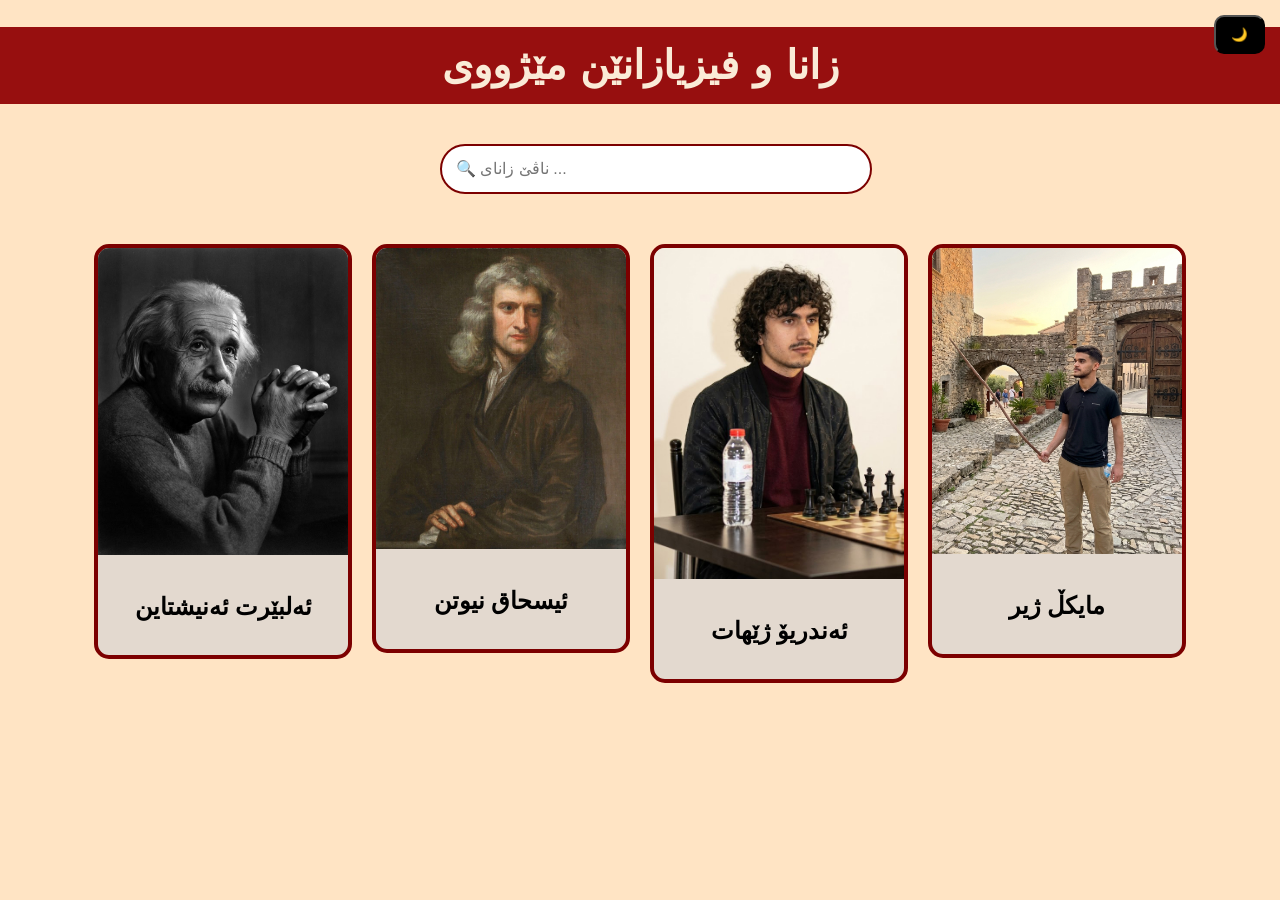
<file: index.html>
<!DOCTYPE html>
<html lang="en">
<head>
<meta charset="UTF-8">
<meta name="viewport" content="width=device-width, initial-scale=1.0">
<title>زانستی</title>
<link rel="stylesheet" href="style.css">
</head>

<body>

<h1 class="he"> زانا و فیزیازانێن مێژووی</h1>

<!-- CENTERED SEARCH -->
<div class="search-container">
  <input type="text" id="searchInput" placeholder="🔍 ناڤێ زانای ..." 
         onkeyup="searchScientist(); showSuggestions()">
  <div id="suggestions"></div>
</div>

<button class="toggle-btn" onclick="toggleDark()">🌙</button>

<div class="img-container">

  <div class="box">
    <a href="en.html">
      <div class="img-wrapper">
        <img src="images/e.jpg">
        <div class="overlay">تیۆریا ڕێژەیی</div>
      </div>
    </a>
    <p class="pi"> ئەلبێرت ئەنیشتاین </p>
  </div>

  <div class="box">
    <a href="ne.html">
      <div class="img-wrapper">
        <img src="images/new.jpg">
        <div class="overlay">یاسایێن لڤینێ</div>
      </div>
    </a>
    <p class="pi">ئیسحاق نیوتن </p>
  </div>

  <div class="box">
    <a href="zhe.html">
      <div class="img-wrapper">
        <img src="images/jehat.jpg">
        <div class="overlay"> هزرکرن چەکێ مێشکیە</div>
      </div>
    </a>
    <p class="pi">ئەندریۆ ژێهات</p>
  </div>

  <div class="box">
    <a href="je.html">
      <div class="img-wrapper">
        <img src="images/jd.jpg">
        <div class="overlay"> s= p+o </div>
      </div>
    </a>
    <p class="pi">مایکڵ ژیر </p>
  </div>

</div>

<script>
function toggleDark() {
  document.body.classList.toggle("dark");
}

/* FILTER CARDS */
function searchScientist() {
  let input = document.getElementById("searchInput").value.toLowerCase();
  let cards = document.querySelectorAll(".box");

  cards.forEach(card => {
    let text = card.innerText.toLowerCase();
    card.style.display = text.includes(input) ? "block" : "none";
  });
}

/* DATA */
const data = [
  {name: "ئەنیشتاین", link: "en.html"},
  {name: "نیوتن", link: "ne.html"},
  {name: "ژێهات", link: "zhe.html"},
  {name: "ژیر", link: "je.html"}
];

/* SUGGESTIONS */
function showSuggestions() {
  let input = document.getElementById("searchInput").value.toLowerCase();
  let box = document.getElementById("suggestions");

  box.innerHTML = "";

  // ❗ only show after 2 letters
  if (input.length < 2) return;

  data.forEach(item => {
    if (item.name.toLowerCase().includes(input)) {

      let div = document.createElement("div");
      div.classList.add("suggest-item");

      // highlight text
      let highlighted = item.name.replace(
        new RegExp(input, "gi"),
        match => `<span class="highlight">${match}</span>`
      );

      div.innerHTML = highlighted;

      div.onclick = () => {
        window.location.href = item.link;
      };

      box.appendChild(div);
    }
  });
}
</script>

</body>
</html>
</file>
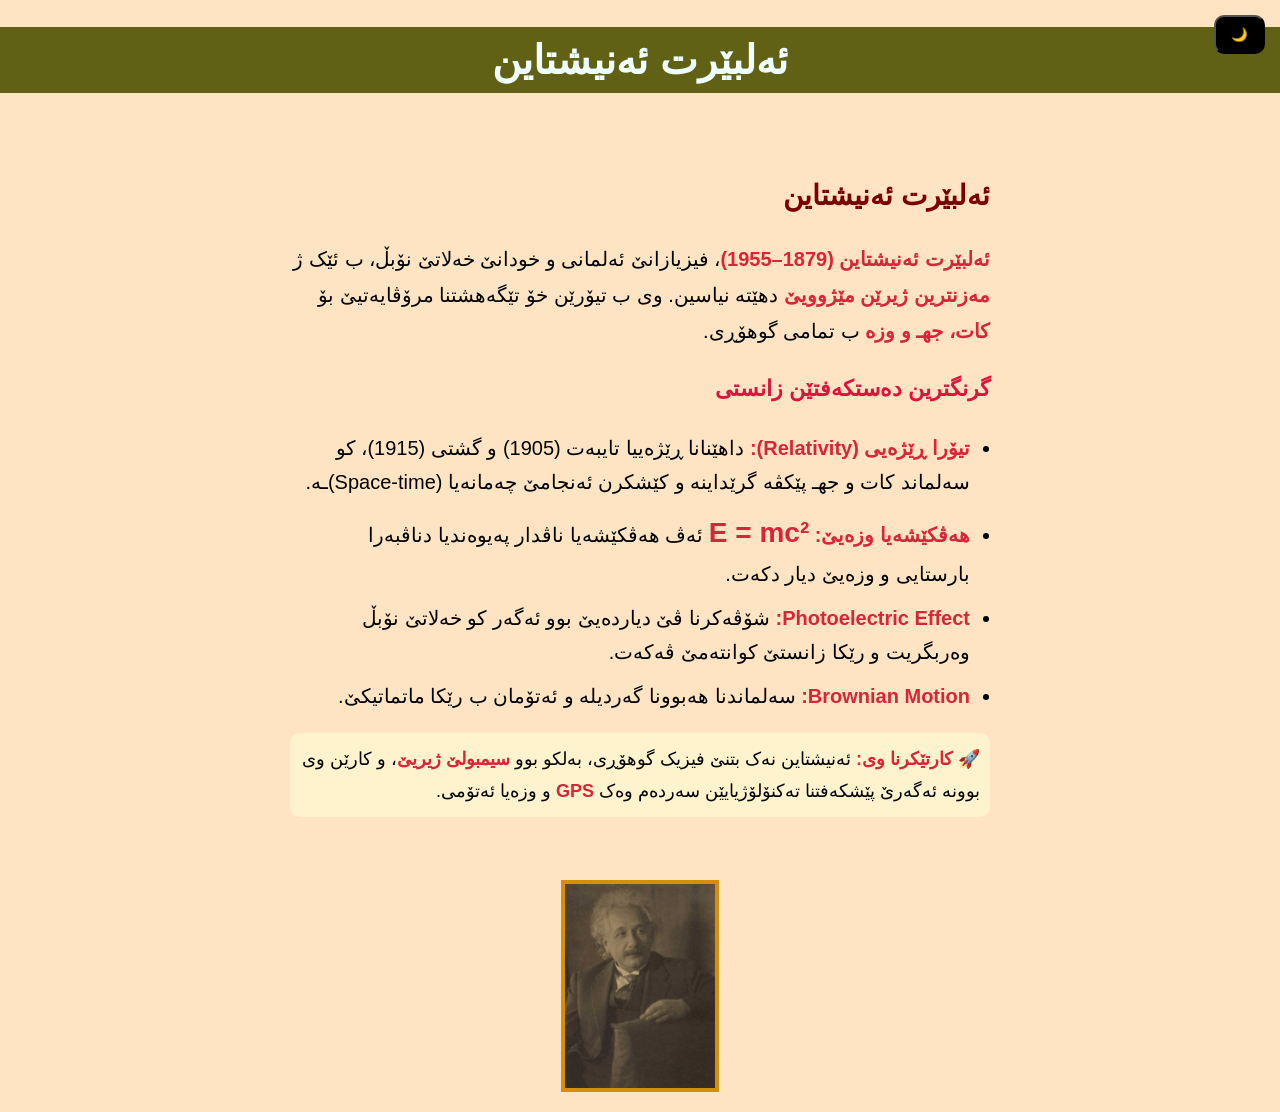
<file: en.html>
<!DOCTYPE html>
<html lang="en">
<head>
    <meta charset="UTF-8">
    <meta name="viewport" content="width=device-width, initial-scale=1.0">
    <title>Document</title>
    <link rel="stylesheet" href="style.css">
</head>
<body>

<button class="toggle-btn" onclick="toggleDark()">🌙</button>

<h1 class="h"> ئەلبێرت ئەنیشتاین </h1>

<div class="pp ku modern">

  <h2 class="name">ئەلبێرت ئەنیشتاین</h2>

  <p>
    <span class="highlight">ئەلبێرت ئەنیشتاین (1879–1955)</span>، فیزیازانێ ئەلمانی و 
    خودانێ خەلاتێ نۆبڵ، ب ئێک ژ <span class="highlight">مەزنترین ژیرێن مێژوویێ</span> دهێتە نیاسین.  
    وی ب تیۆرێن خۆ تێگەهشتنا مرۆڤایەتیێ بۆ <span class="highlight">کات، جهـ و وزە</span> ب تمامى گوهۆڕی.
  </p>

  <h3 class="section">گرنگترین دەستکەفتێن زانستی</h3>

  <ul class="list">

    <li>
      <span class="highlight">تیۆرا ڕێژەیی (Relativity):</span>  
      داهێنانا ڕێژەییا تایبەت (1905) و گشتی (1915)، کو سەلماند 
      کات و جهـ پێکڤە گرێداینە و کێشکرن ئەنجامێ چەمانەیا (Space-time)ـە.
    </li>

    <li>
      <span class="highlight">هەڤکێشەیا وزەیێ:</span>  
      <span class="ee">E = mc²</span>  
      ئەڤ هەڤکێشەیا ناڤدار پەیوەندیا دناڤبەرا بارستایی و وزەیێ دیار دکەت.
    </li>

    <li>
      <span class="highlight">Photoelectric Effect:</span>  
      شۆڤەکرنا ڤێ دیاردەیێ بوو ئەگەر کو خەلاتێ نۆبڵ وەربگریت 
      و رێکا زانستێ کوانتەمێ ڤەکەت.
    </li>

    <li>
      <span class="highlight">Brownian Motion:</span>  
      سەلماندنا هەبوونا گەردیلە و ئەتۆمان ب رێکا ماتماتیکێ.
    </li>

  </ul>

  <p class="book">
    🚀 <span class="highlight">کارتێکرنا وی:</span>  
    ئەنیشتاین نەک بتنێ فیزیک گوهۆڕی، بەلکو بوو 
    <span class="highlight">سیمبولێ ژیریێ</span>، و کارێن وی بوونە ئەگەرێ 
    پێشکەفتنا تەکنۆلۆژیایێن سەردەم وەک <span class="highlight">GPS</span> 
    و وزەیا ئەتۆمی.
  </p>

</div>

<img class="eno" src="images/eno.jpg">

<!-- NEW FEATURE -->
<script>
function toggleDark() {
  document.body.classList.toggle("dark");
}


</script>

</body>
</html>
</file>
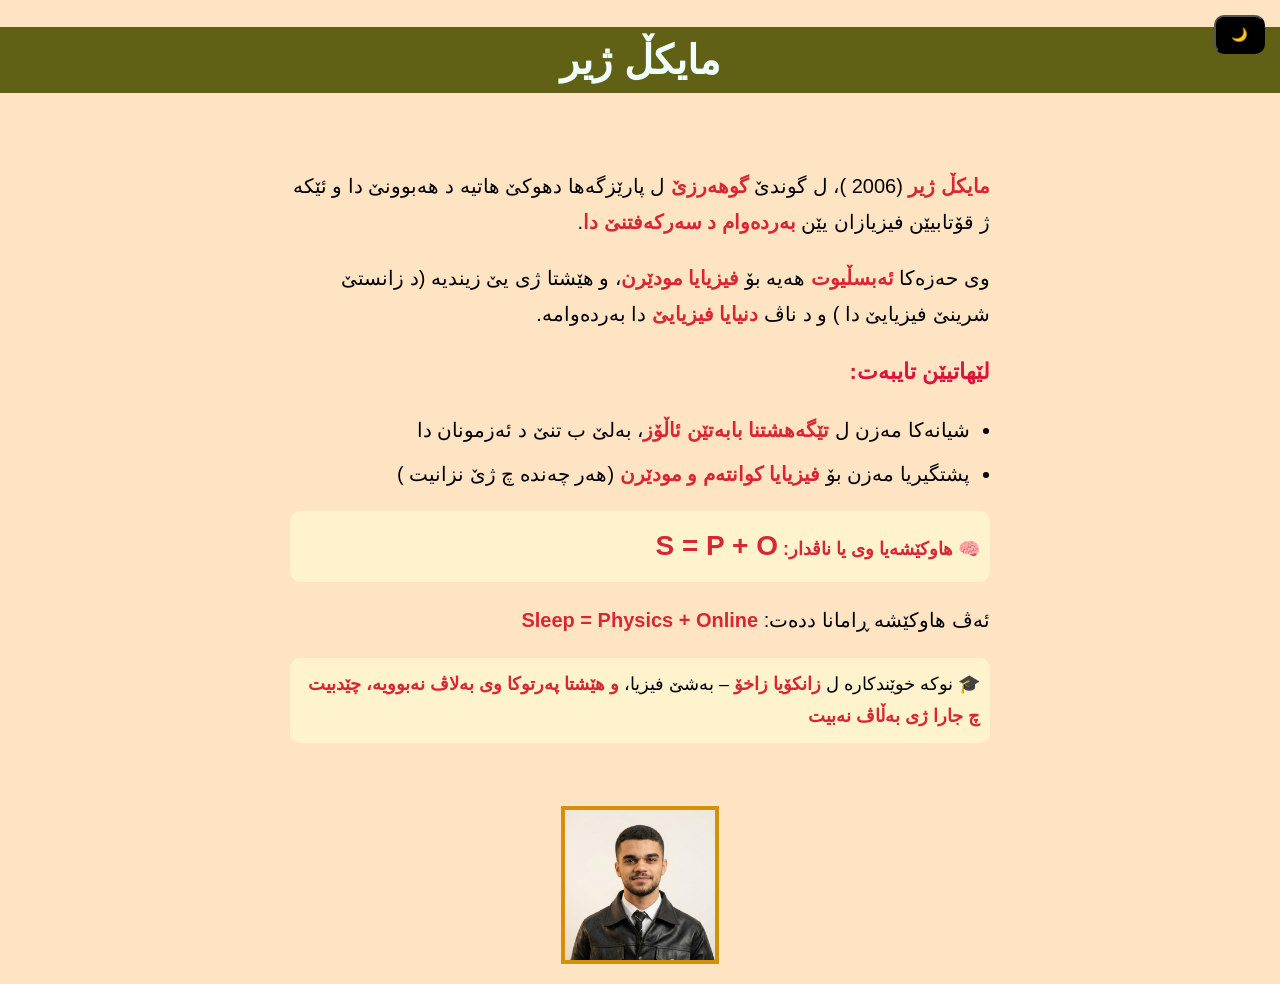
<file: je.html>
<!DOCTYPE html>
<html lang="en">
<head>
    <meta charset="UTF-8">
    <meta name="viewport" content="width=device-width, initial-scale=1.0">
    <title>Document</title>
    <link rel="stylesheet" href="style.css">
</head>
<body>
    
<button class="toggle-btn" onclick="toggleDark()">🌙</button>

<h1 class="h"> مایکڵ ژیر </h1>

<div class="pp ku modern">

  <p>
    <span class="highlight">مایکڵ ژیر</span> (2006 )،  
    ل گوندێ <span class="highlight">گوهەرزێ</span> ل پارێزگەها دهوکێ هاتیە د هەبوونێ دا  
    و ئێکە ژ قۆتابیێن فیزیازان یێن 
    <span class="highlight">بەردەوام د سەرکەفتنێ دا</span>.
  </p>

  <p>
    وی  حەزەکا <span class="highlight">ئەبسڵیوت</span> هەیە بۆ 
    <span class="highlight">فیزیایا مودێرن</span>،  
    و هێشتا ژی یێ زیندیە (د زانستێ شرینێ فیزیایێ دا )  
    و د ناڤ <span class="highlight">دنیایا فیزیایێ</span> دا بەردەوامە.
  </p>

  <h3 class="section">لێهاتیێن تایبەت:</h3>

  <ul class="list">

    <li>
      شیانەکا مەزن ل <span class="highlight">تێگەهشتنا بابەتێن ئاڵۆز</span>،  
      بەلێ ب تنێ د ئەزمونان دا 
    </li>

    

    <li>
      پشتگیریا مەزن بۆ <span class="highlight">فیزیایا کوانتەم و مودێرن</span>  
      (هەر چەندە چ ژێ نزانیت )
    </li>

  </ul>

  <p class="book">
    🧠 <span class="highlight">هاوکێشەیا وی یا ناڤدار:</span>  
    <span class="ee">S = P + O</span>
  </p>

  <p>
    ئەڤ هاوکێشە ڕامانا ددەت:  
    <span class="highlight">Sleep = Physics + Online</span>
  </p>

  
  
    
    
  </p>

  <p class="book">
    🎓 نوکە خوێندکارە ل 
    <span class="highlight">زانکۆیا زاخۆ</span> – بەشێ فیزیا،  
    <span class="highlight"> و هێشتا پەرتوکا وی بەلاڤ نەبوویە، چێدبیت چ جارا ژی بەڵاڤ نەبیت</span> 
  </p>

</div>
<img class="eno" src="images/ژیرو.jpg">

<script>
function toggleDark() {
  document.body.classList.toggle("dark");
}
</script>
    
</body>
</html>
</file>
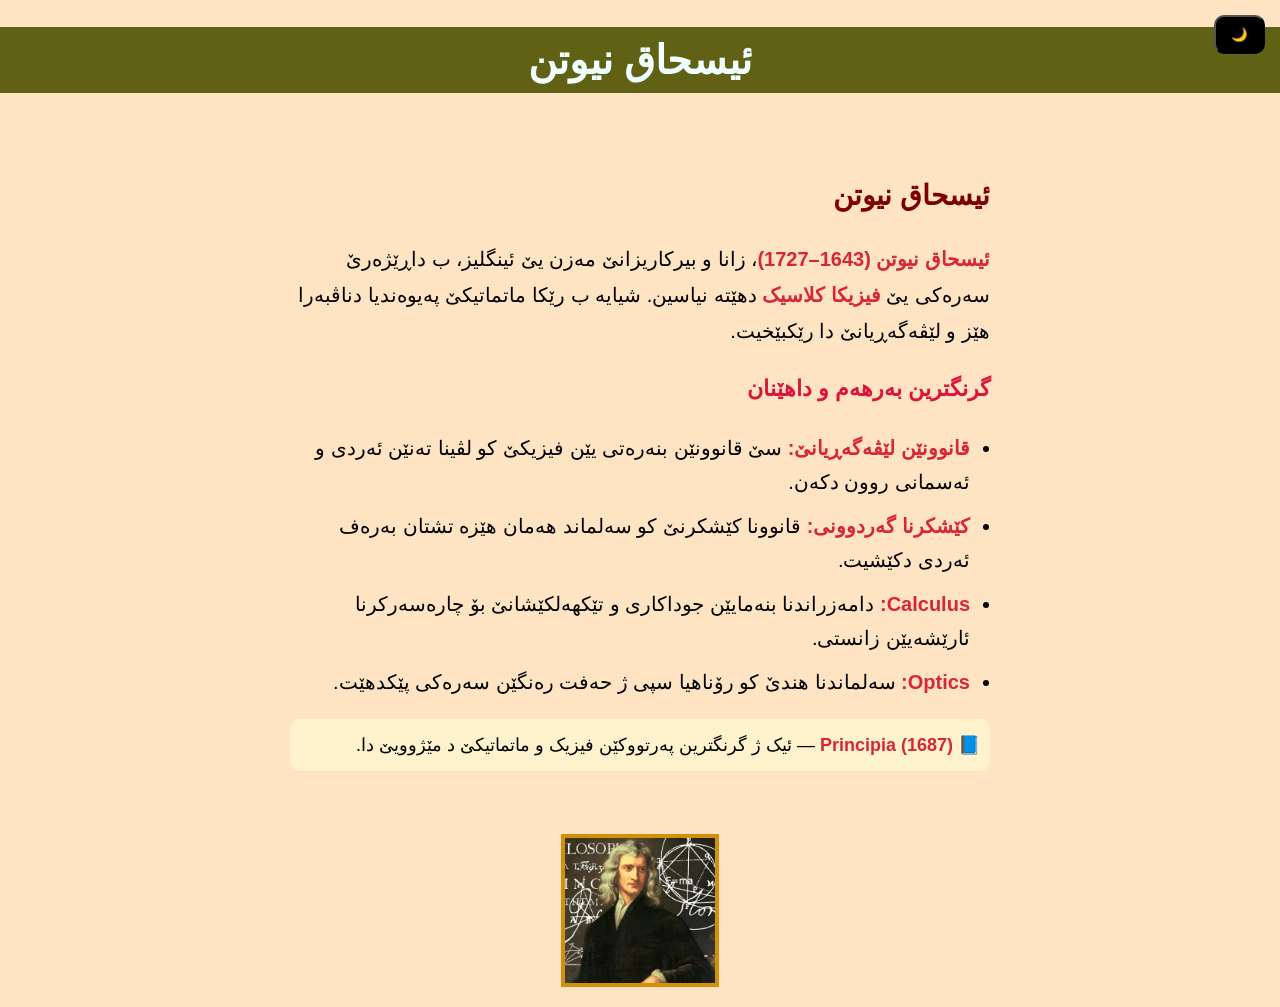
<file: ne.html>
<!DOCTYPE html>
<html lang="en">
<head>
  <meta charset="UTF-8">
  <meta name="viewport" content="width=device-width, initial-scale=1.0">
  <title>Newton</title>
  <link rel="stylesheet" href="style.css">
</head>

<body>

<button class="toggle-btn" onclick="toggleDark()">🌙</button>

<h1 class="h">ئیسحاق نیوتن </h1>

<div class="pp ku modern">

  <h2 class="name">ئیسحاق نیوتن</h2>

  <p>
    <span class="highlight">ئیسحاق نیوتن (1643–1727)</span>، زانا و بیرکاریزانێ مەزن یێ ئینگلیز، 
    ب داڕێژەرێ سەرەکی یێ <span class="highlight">فیزیکا کلاسیک</span> دهێتە نیاسین.  
    شیایە ب رێکا ماتماتیکێ پەیوەندیا دناڤبەرا هێز و لێڤەگەڕیانێ دا رێکبێخیت.
  </p>

  <h3 class="section">گرنگترین بەرهەم و داهێنان</h3>

  <ul class="list">
    <li>
      <span class="highlight">قانوونێن لێڤەگەڕیانێ:</span>  
      سێ قانوونێن بنەرەتی یێن فیزیکێ کو لڤینا تەنێن ئەردی و ئەسمانی روون دکەن.
    </li>

    <li>
      <span class="highlight">کێشکرنا گەردوونی:</span>  
      قانوونا کێشکرنێ کو سەلماند هەمان هێزە تشتان بەرەف ئەردی دکێشیت.
    </li>

    <li>
      <span class="highlight">Calculus:</span>  
      دامەزراندنا بنەمایێن جوداکاری و تێکهەلکێشانێ بۆ چارەسەرکرنا ئارێشەیێن زانستی.
    </li>

    <li>
      <span class="highlight">Optics:</span>  
      سەلماندنا هندێ کو رۆناهیا سپی ژ حەفت رەنگێن سەرەکی پێکدهێت.
    </li>
  </ul>

  <p class="book">
    📘 <span class="highlight">Principia (1687)</span> — ئیک ژ گرنگترین پەرتووکێن فیزیک و ماتماتیکێ د مێژوویێ دا.
  </p>

</div>
<img class="eno" src="images/نیوتن.jpg">
<script>
function toggleDark() {
  document.body.classList.toggle("dark");
}
</script>

</body>
</html>
</file>
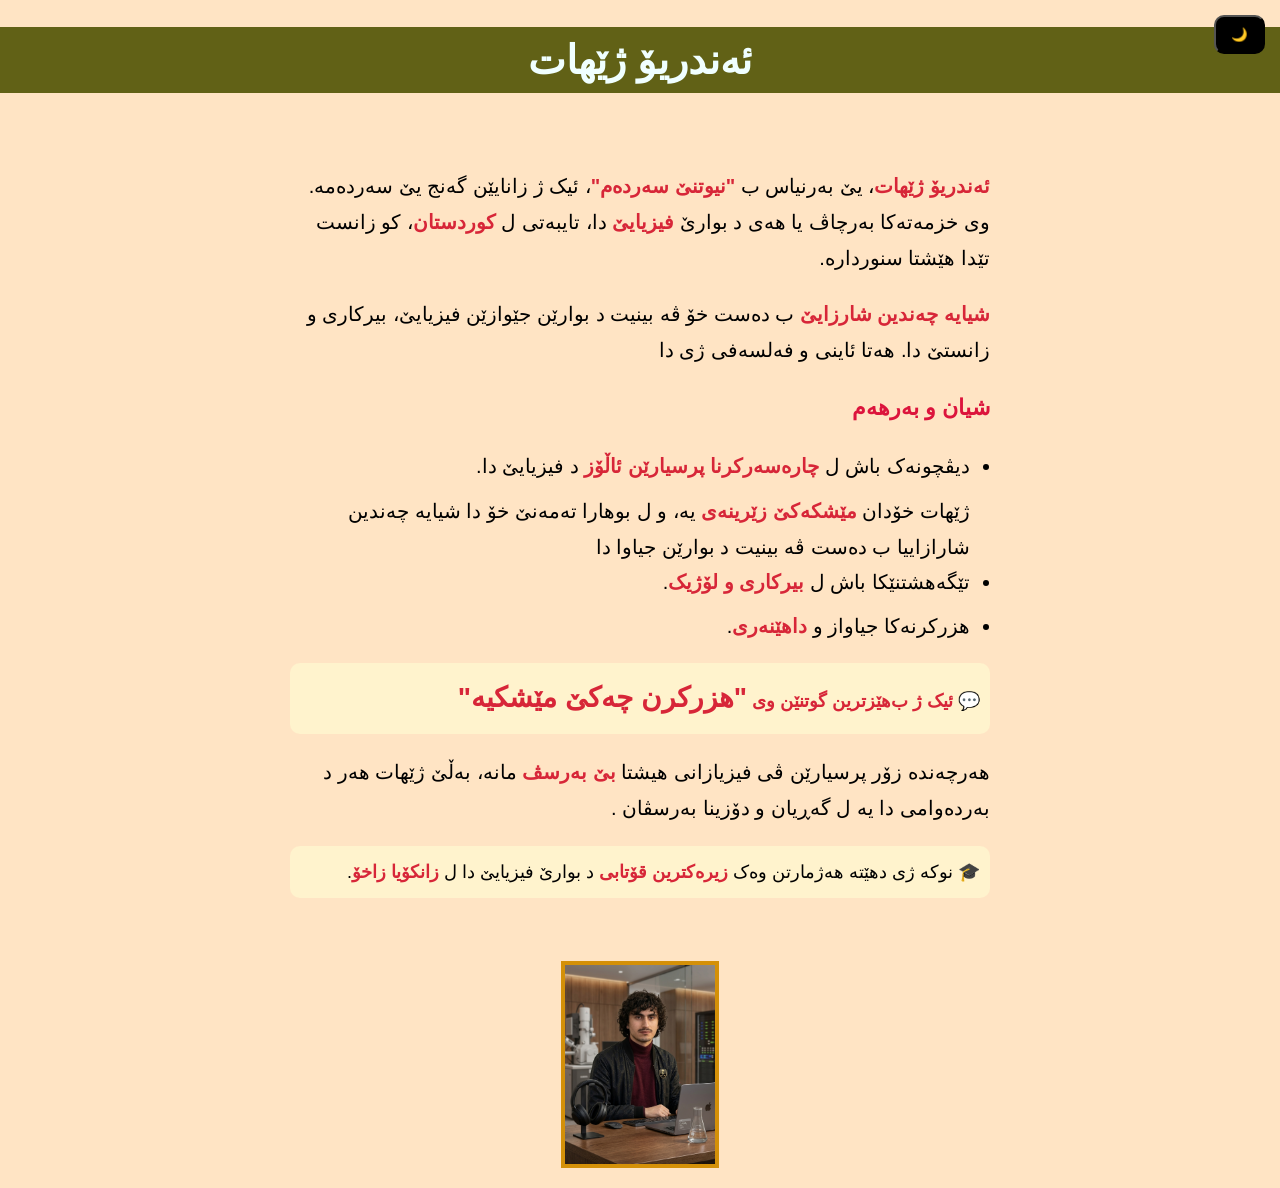
<file: zhe.html>
<!DOCTYPE html>
<html lang="en">
<head>
    <meta charset="UTF-8">
    <meta name="viewport" content="width=device-width, initial-scale=1.0">
    <title>Document</title>
    <link rel="stylesheet" href="style.css">
</head>
<body>
    
  <button class="toggle-btn" onclick="toggleDark()">🌙</button>


<h1 class="h"> ئەندریۆ ژێهات </h1>

<div class="pp ku modern">

  <p>
    <span class="highlight">ئەندریۆ ژێهات</span>، یێ بەرنیاس ب  
    <span class="highlight">"نیوتنێ سەردەم"</span>، ئیک ژ زانایێن گەنج یێ سەردەمە.  
    وی خزمەتەکا بەرچاڤ یا هەی د بوارێ <span class="highlight">فیزیایێ</span> دا، 
    تایبەتی ل <span class="highlight">کوردستان</span>، کو زانست تێدا هێشتا سنوردارە.
  </p>

  <p>
    <span class="highlight">شیایە چەندین شارزایێ</span> ب دەست خۆ ڤە بینیت 
    د بوارێن جێوازێن فیزیایێ، بیرکاری و زانستێ دا. هەتا ئاینی و فەلسەفی ژی دا 
  </p>

  <h3 class="section">شیان و بەرهەم</h3>

  <ul class="list">
    <li>
      دیڤچونەک باش ل <span class="highlight">چارەسەرکرنا پرسیارێن ئاڵۆز</span> د فیزیایێ دا.
    </li>
    ژێهات خۆدان <span class="highlight">مێشکەکێ زێرینەی</span> یە، 
    و ل بوهارا تەمەنێ خۆ دا شیایە چەندین شارازاییا ب دەست ڤە بینیت د بوارێن جیاوا دا 

    <li>
      تێگەهشتنێکا باش ل <span class="highlight">بیرکاری و لۆژیک</span>.
    </li>

    <li>
      هزرکرنەکا جیاواز و <span class="highlight">داهێنەری</span>.
    </li>
  </ul>

  <p class="book">
    💬 <span class="highlight">ئیک ژ ب‌هێزترین گوتنێن وی</span>  
    <span class="ee">"هزرکرن چەکێ مێشکیە"</span>
  </p>

  <p>
    هەرچەندە زۆر پرسیارێن ڤی فیزیازانی هیشتا 
    <span class="highlight">بێ بەرسڤ</span> مانە، 
    بەڵێ ژێهات هەر د بەردەوامی دا یە ل گەڕیان و دۆزینا بەرسڤان .
  </p>

  <p class="book">
    🎓 نوکە ژی دهێتە هەژمارتن وەک 
    <span class="highlight">زیرەکترین قۆتابی</span> 
    د بوارێ فیزیایێ دا ل 
    <span class="highlight">زانکۆیا زاخۆ</span>.
  </p>

</div>
<img class="eno" src="images/ژێهاتت.jpg">
<script>
function toggleDark() {
  document.body.classList.toggle("dark");
}
</script>
    
</body>
</html>
</file>
<file: style.css>
body {
  background-color: bisque;
  font-family: sans-serif;
  margin: 0;
  padding: 0;
  transition: 0.3s;
}

/* DARK MODE */
body.dark {
  background-color: #121212;
  color: white;
}

/* main header */
.he { 
  text-align: center;
  font-size: 40px;
  background-color: rgb(151, 15, 15);
  padding: 15px;
  color: antiquewhite;
  font-family: rabar_037;
  word-spacing: 4px;
}

/* toggle button */
.toggle-btn {
  position: fixed;
  top: 15px;
  right: 15px;
  padding: 10px 15px;
  border-radius: 10px;
  cursor: pointer;
  background: black;
  color: white;
  z-index: 9999; 
}

/* ===== CENTER SEARCH ===== */
.search-container {
  position: relative;
  width: 100%;
  max-width: 400px;
  margin: 40px auto;
  text-align: center;
}

/* search input */
#searchInput {
  width: 100%;
  padding: 14px;
  border-radius: 25px;
  border: 2px solid #7c0000;
  font-size: 16px;
  outline: none;
  transition: 0.3s;
}

#searchInput:focus {
  border-color: crimson;
  box-shadow: 0 0 10px rgba(0,0,0,0.2);
}

/* suggestion box */
#suggestions {
  position: absolute;
  width: 100%;
  background: white;
  border-radius: 15px;
  margin-top: 8px;
  overflow: hidden;
  z-index: 100;
  box-shadow: 0 5px 15px rgba(0,0,0,0.2);
}

/* each suggestion */
.suggest-item {
  padding: 12px;
  cursor: pointer;
  transition: 0.2s;
  font-size: 18px;
}

.suggest-item:hover {
  background: #f2f2f2;
}

/* highlight typed text */
.highlight {
  color: crimson;
  font-weight: bold;
}

/* container */
.img-container {
  display: flex;
  flex-wrap: wrap;
  justify-content: center;
  gap: 20px;
  margin-top: 50px;
  align-items: flex-start;
}

/* card */
.box {
  width: 250px;
  text-align: center;
  background-color: rgba(216, 213, 213, 0.7);
  border-radius: 15px;
  border: 4px solid #7c0000;
  overflow: hidden;
  transition: 0.3s;
  will-change: transform;
}

/* hover (lighter for performance) */
.box:hover {
 transform: translatey(-5px) scale(1.02);
  box-shadow: 0 5px 15px rgba(0,0,0,0.4);
}

/* image */
.box img {
  width: 100%;
  transition: 0.3s;
}

.box img:hover {
  transform: scale(1.05);
}

/* ===== OVERLAY FEATURE ===== */
.img-wrapper {
  position: relative;
  overflow: hidden;
}

.overlay {
  position: absolute;
  bottom: 0;
  left: 0;
  width: 100%;
  height: 100%;
  background: rgba(0,0,0,0.5);
  color: white;
  display: flex;
  justify-content: center;
  align-items: center;
  font-size: 18px;
  opacity: 0;
  transition: 0.3s;
}

.img-wrapper:hover .overlay {
  opacity: 1;
}

.img-wrapper:hover img {
  transform: scale(1.05);
}

/* name */
.pi {
  font-size: 24px;
  font-weight: bold;
  padding: 10px;
  font-family: rabar_027;
}

/* headers */
.h {
  text-align: center;
  font-size: 40px;
  background-color: rgb(97, 97, 22);
  padding: 10px;
  color: azure;
}

/* other page header */
.ho {
  text-align: center;
  font-size: 40px;
  background-color: rgb(151, 15, 15);
  padding: 10px;
  color: antiquewhite;
  margin-top: 340px;
}

/* paragraph */
.pp {
  font-size: 20px;
  line-height: 1.8;
  padding: 20px;
  max-width: 700px;
  margin: auto;
}

/* Kurdish text */
.ku {
  direction: rtl;
  text-align: right;
}

/* equation */
.ee {
  font-weight: bold;
  color: #D72638;
  font-size: 28px;
  display: inline-block;
  transition: 0.3s;
}

/* glowing effect */
.ee:hover {
  text-shadow: 0 0 5px red;
  transform: scale(1.1);
}

/* DARK MODE CARD */
body.dark .box {
  background-color: #1e1e1e;
  border-color: crimson;
}

body.dark .h {
  background-color: #1e1e1e;
}

/* image inside page */
.eno {
  width: 150px;
  margin: 20px auto;
  display: block;
  border: 4px solid rgb(212, 144, 8);
}

/* ===== MOBILE FIX ===== */
@media (max-width: 600px) {

  body {
    padding: 10px;
  }

  .he {
    font-size: 28px;
    padding: 15px;
  }

  .search-container {
    margin: 20px auto;
    width: 90%;
  }

  #searchInput {
    padding: 12px;
    font-size: 14px;
  }

  .img-container {
    gap: 15px;
    margin-top: 30px;
  }

  .box {
    width: 90%;
    max-width: 320px;
  }

  .pi {
    font-size: 20px;
  }

  .pp {
    font-size: 16px;
    padding: 15px;
  }
}
/* ===== MODERN PARAGRAPH ===== */

.modern {
  
  padding: 25px;
  border-radius: 15px;
  margin-top: 30px;
}

/* name */
.name {
  font-size: 28px;
  margin-bottom: 10px;
  color: #7c0000;
}

/* section title */
.section {
  margin-top: 20px;
  font-size: 22px;
  color: crimson;
}

/* list */
.list {
  padding-right: 20px;
}

.list li {
  margin-bottom: 10px;
  line-height: 1.7;
}

/* highlight important words */
.highlight {
  color: #D72638;
  font-weight: bold;
}

/* book box */
.book {
  margin-top: 20px;
  padding: 10px;
  background: #fff3cd;
  border-radius: 10px;
  font-size: 18px;
}
@media (max-width: 600px) {
  .toggle-btn {
    top: 10px !important;
    right: 10px;
    z-index: 9999;
  }
}
</file>
